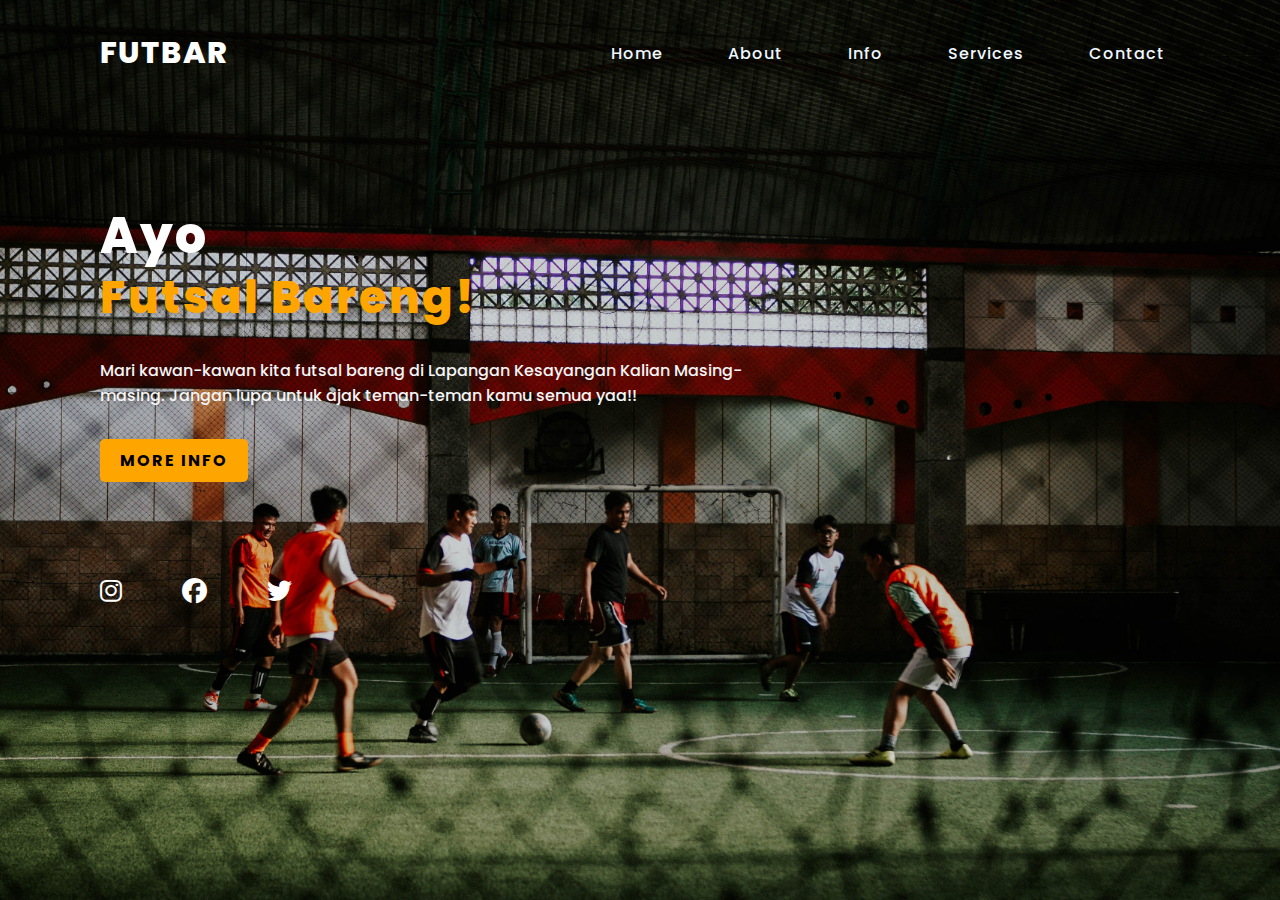
<file: Futsal Bareng/index.html>
<!DOCTYPE html>
<hmtl> 
<head> 
    <meta charset="utf-8">
    <meta name="viewport" content="width=device-width, initial-scale=1.0">
    <title> Futsal Bareng Landing Page </title>
    <link rel="stylesheet" href="style.css">
    <link rel="stylesheet" href="https://cdnjs.cloudflare.com/ajax/libs/font-awesome/6.4.0/css/all.min.css">
</head>
<body> 
    <section>
        <input type="checkbox" id="check">
        <header>
        <h2><a href="#" class="logo"> Futbar </a></h2>
        <div class="navbar"> 
            <a href="#"> Home </a>
            <a href="#"> About </a>
            <a href="#"> Info </a>
            <a href="#"> Services </a>
            <a href="#"> Contact </a>
        </div>
        <label for="check"> 
            <i class="fas fa-bars menu-btn"></i>
            <i class="fas fa-times close-btn"></i>
        </label>
        </header>
        <div class="hero-section">
            <div class="main"> 
                <h2> Ayo <br> <span> Futsal Bareng! </span></h2>
                <p> Mari kawan-kawan kita futsal bareng di Lapangan Kesayangan Kalian Masing-masing.
                    Jangan lupa untuk ajak teman-teman kamu semua yaa!!
                </p>
                <a href="#" class="main-btn"> More Info </a>
            </div> 
        </div>
        <div class="media-icons"> 
            <a href="#"> <i class="fa-brands fa-instagram"></i></a>
            <a href="#"> <i class="fa-brands fa-facebook"></i></a>
            <a href="#"> <i class="fa-brands fa-twitter"></i></a>
        </div>
    </section>
</body>
</hmtl>
</file>
<file: Futsal Bareng/style.css>
@import url('https://fonts.googleapis.com/css2?family=Poppins:wght@300;400;500;600;700;800;900&display=swap');

* {
    margin: 0; 
    padding: 0; 
    box-sizing: border-box; 
    font-family: "Poppins", sans-serif;
}

section{
    position: relative;
    width: 100%;
    min-height: 100vh;
    display: flex;
    flex-direction:column;
    justify-content: flex-start;
    background: url(Futsal\ Bareng.jpg)no-repeat;
    background-size: cover;
    background-position: center;
}

header{
    position: relative;
    top:0; 
    width:100%;
    padding: 30px 100px;
    display: flex;
    justify-content: space-between;
    align-items: center;

}

header .logo{ 
    position: relative;
    color:white; 
    font-size: 30px;
    text-decoration: none;
    text-transform: uppercase;
    font-weight: 800;
    letter-spacing: 1px;
}

header .navbar a{
    position:relative; 
    color:aliceblue; 
    text-decoration: none;
    font-weight: 500;
    letter-spacing: 1px;
    padding: 2px 15px; 
    border-radius: 20px;
    transition: 0.3s; 
    transition-property: color;
}

header .navbar a:not(:last-child){
    margin-right: 30px;
}

header .navbar a:hover{ 
    color: orange;
}

.hero-section{ 
    max-width: 650px;
    margin: 100px 100px; 
}

.hero-section .main h2 {
    color: white; 
    font-size: 50px;
    font-weight: 800;
    letter-spacing: 2px;
    line-height: 60px;
    margin-bottom: 30px;
}

.hero-section .main h2 span {
    color: orange; 
    font-size: 45px;
}

.hero-section .main p{
    font-size: 16px;
    font-weight: 500;
    margin-bottom: 40px; 
    color: whitesmoke;
}

.hero-section .main-btn { 
    color: black; 
    background: orange;
    text-decoration: none;
    text-transform: uppercase;
    font-weight: 700;
    letter-spacing: 2px;
    padding: 10px 20px;
    border-radius: 5px;
    transition: 0.3s; 
    transition-property: background;
}

.hero-section .main-btn:hover {
    background: orangered;
}

.media-icons{ 
    display: flex;
    justify-content: left;
    align-items: left;
    margin-left: 100px;
}

.media-icons a{ 
    position: relative;
    color: white; 
    font-size: 25px;
    transition: 0.3s; 
    transition-property: transform;
}

.media-icons a:not(:last-child){
    margin-right: 60px;
}

.media-icons a:hover{
    transform: scale(1.5); 
}

label{ 
    display: none;
    color: white; 
}

#check{ 
    z-index: 3;
    display: none;
}

/* Responsive Style */
@media (max-width: 960px){ 
    header .navbar{ 
        display:none;
    }

    label{ 
        display: block;
        font-size: 25px;
        cursor: pointer; 
        transition: 0.3s;
        transition-property: color;
    }

    label:hover{ 
        color: orange; 
    }

    label .close-btn{
        display: none;
    }

    #check:checked ~ header .navbar{
        z-index: 2; 
        position: fixed;
        background: rgba(0, 0, 0, 0.5); 
        top: 0; 
        bottom: 0; 
        left: 0; 
        right: 0; 
        display: flex; 
        flex-direction: column;
        justify-content: center;
        align-items: center;
    }

    #check:checked ~ header .navbar a{ 
        font-weight: 700;
        margin-right: 0;
        margin-bottom: 50px;
        letter-spacing: 2px;
    }

    #check:checked ~ header label .menu-btn{ 
        display: none;
    }

    #check:checked ~ header label .close-btn{
        z-index: 2;
        display: block; 
        position: fixed;
    }

    label .menu-btn{ 
        position: absolute;
    }

    header .logo{ 
        position: absolute;
        bottom: -6px;
    }

    .hero-section .main h2{ 
        font-size: 35px;
        line-height: 40px;
    }

    .hero-section .main h2 span{
        font-size: 30px;
        font-weight: 600;
    }

    .hero-section .main p{ 
        font-size: 14px;
    }
    

}
</file>
